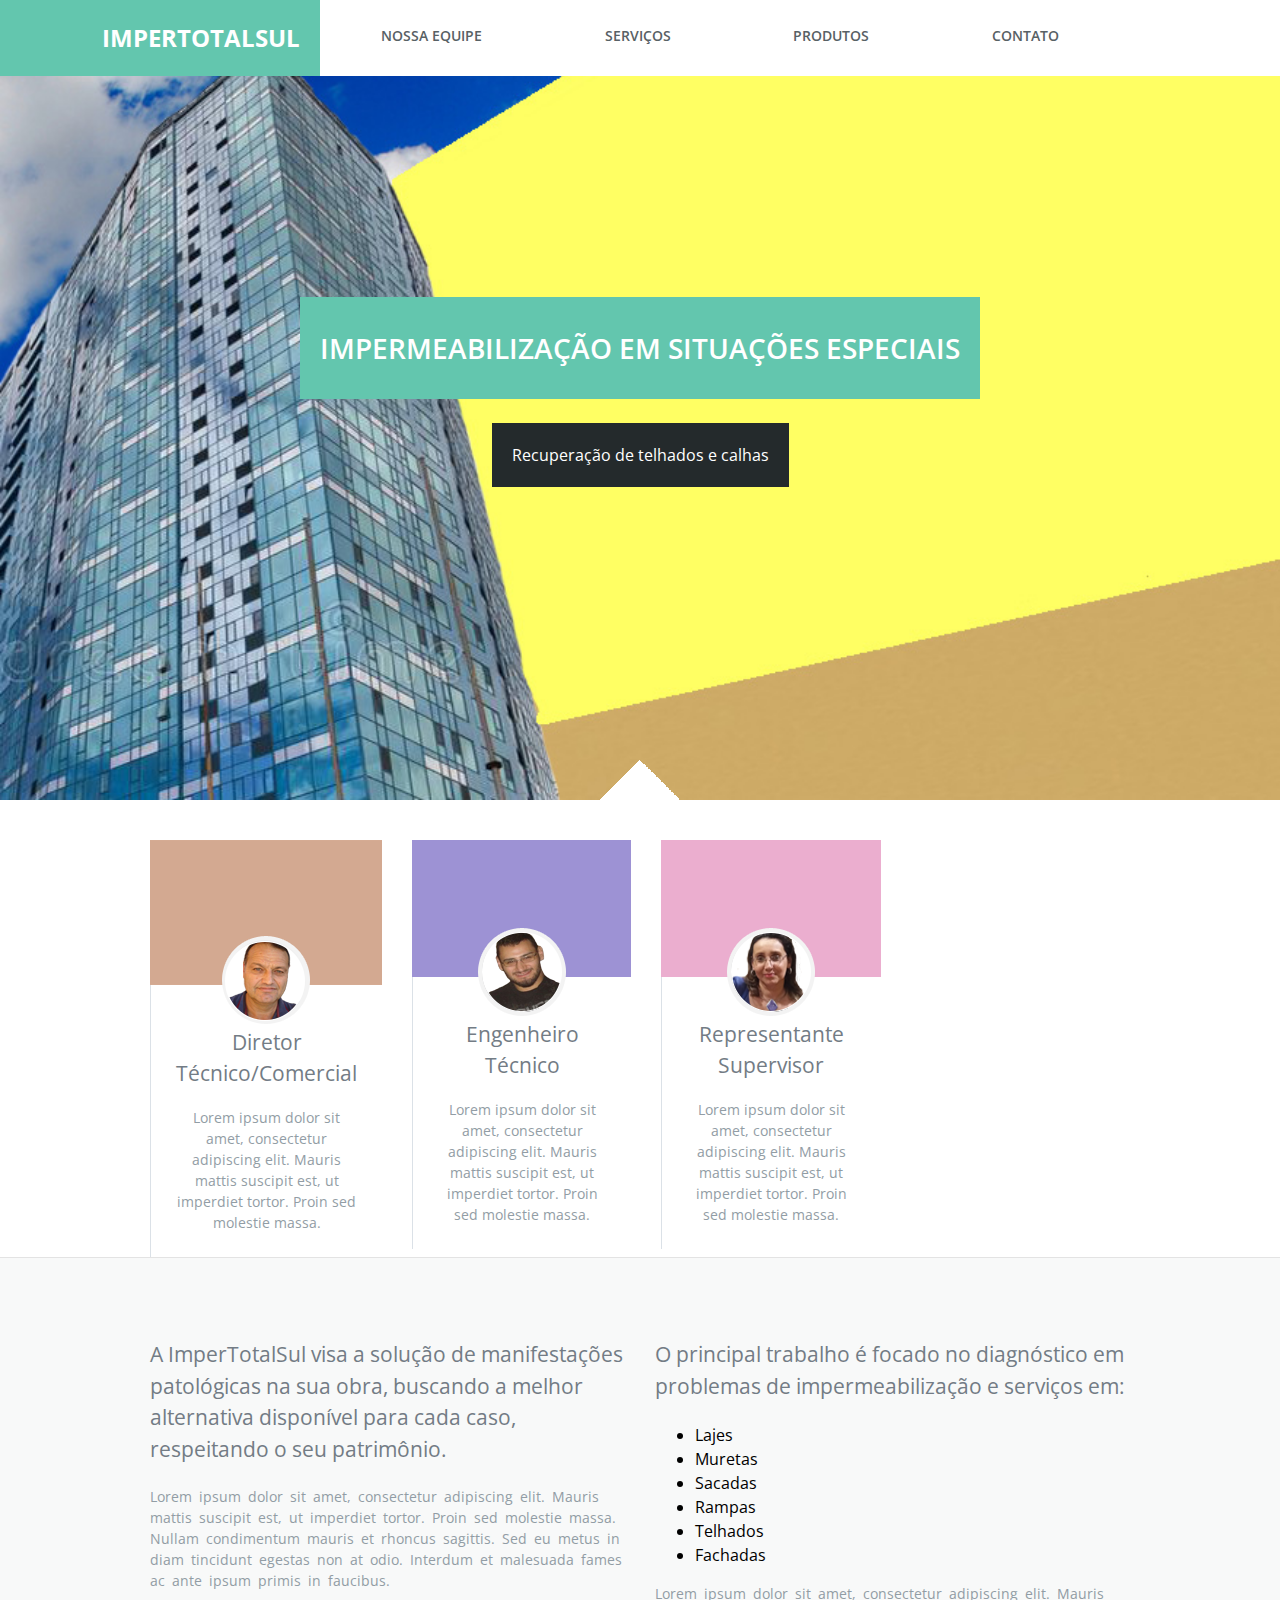
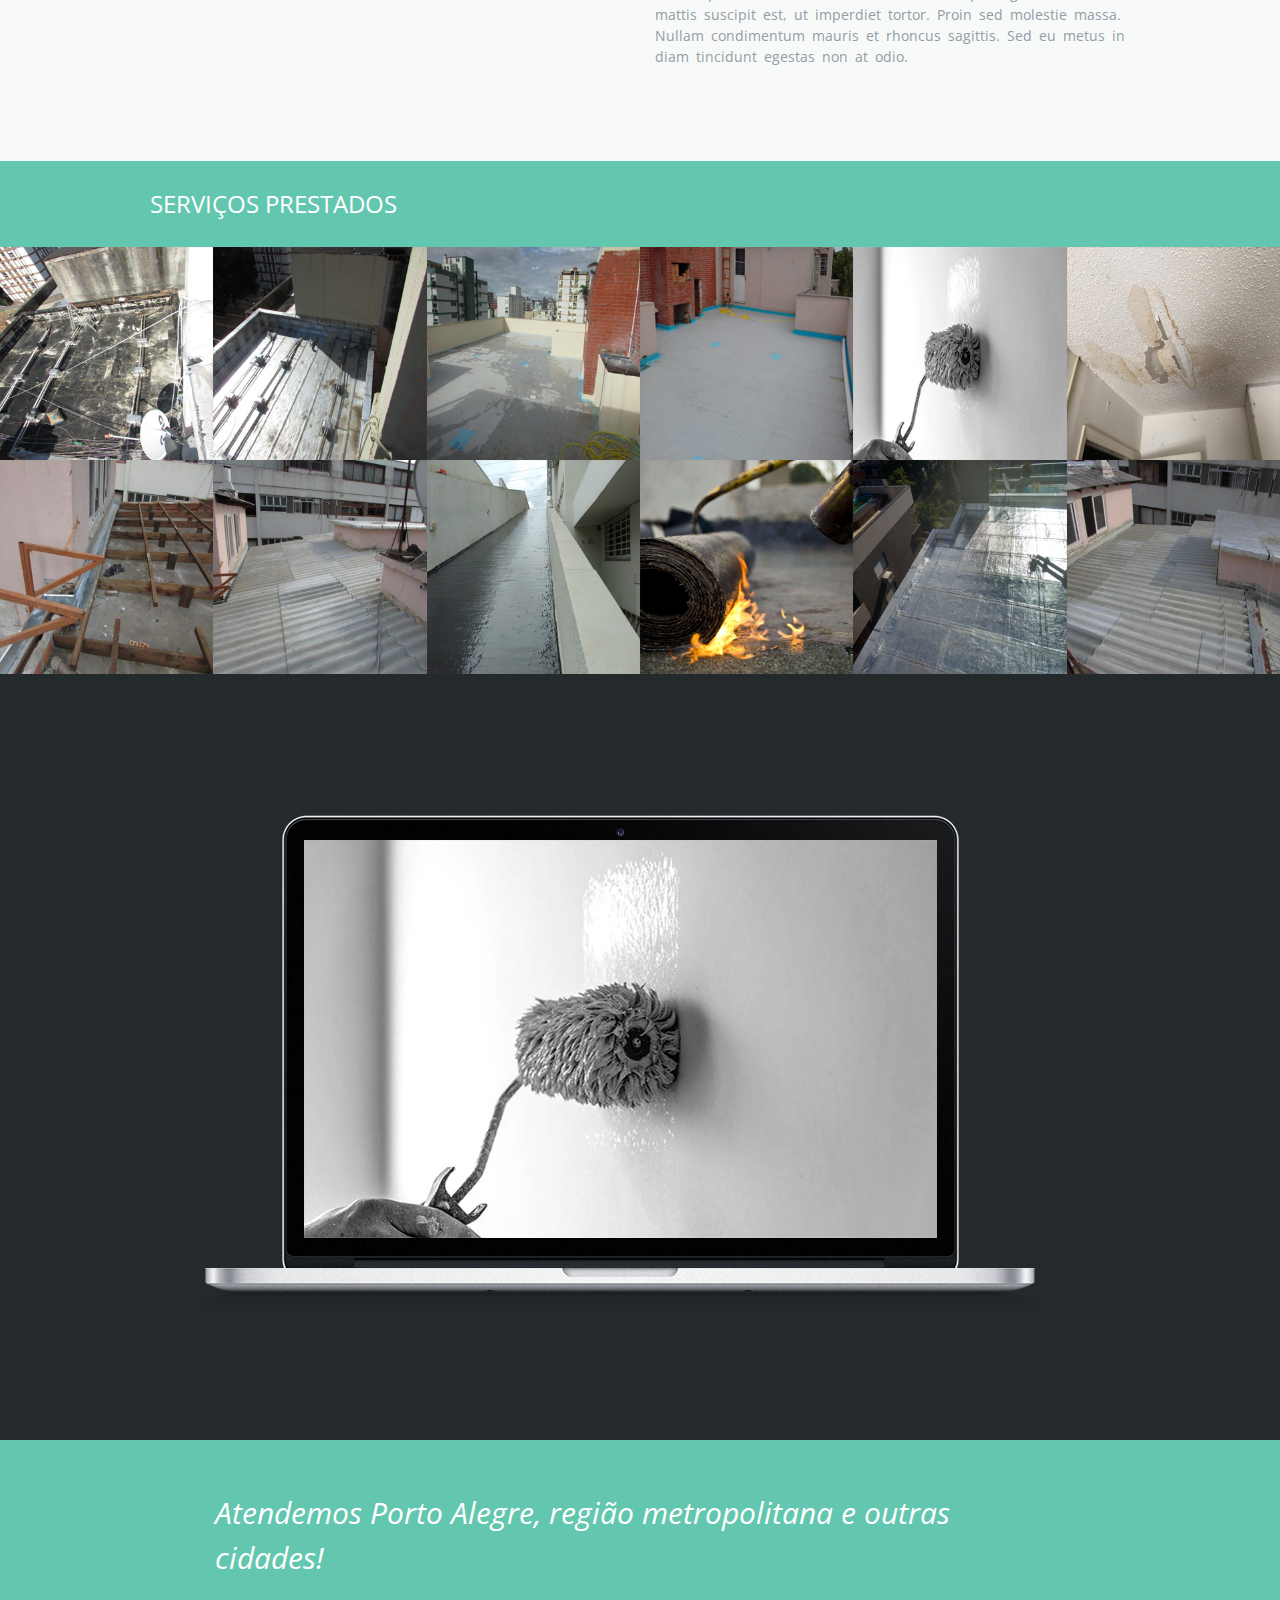
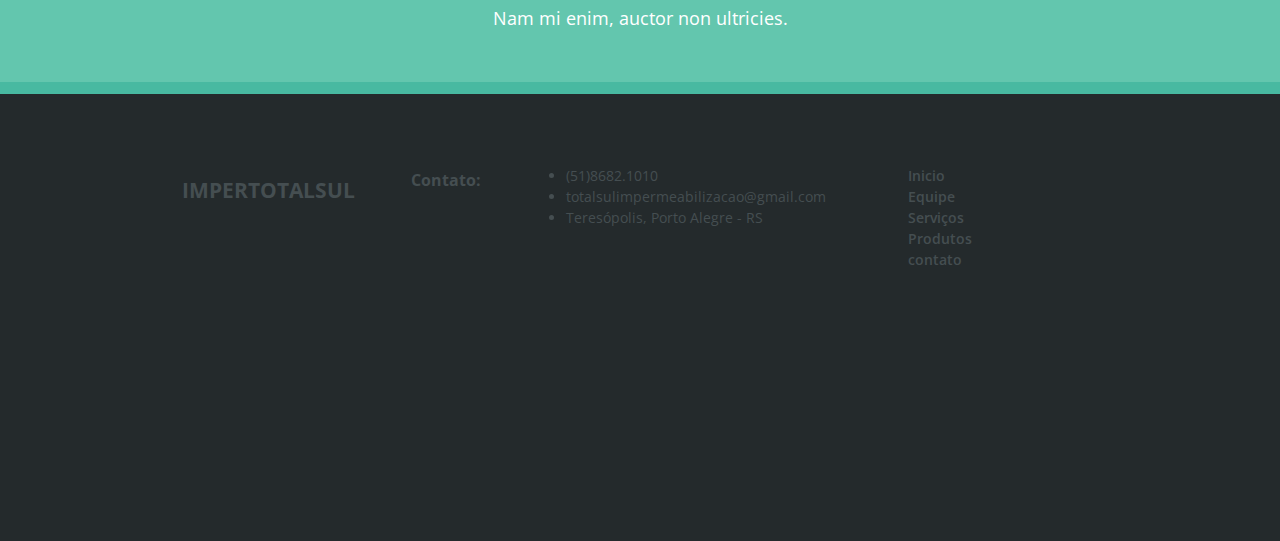
<file: index.html>
<!doctype html>
<html lang="pt-br">
  <head>
    <title> Impertotalsul </title>
    <meta charset="utf-8">
    <meta name="viewport" content="width=device-width, initial-scale=1">  
    <meta name="author" content="Gustavo Giglio">
    <meta name="description" content="Impermeabilização em situações especiais, recuperação de telhados e calhas">
    <meta name="keywords" content="Impermeabilização, recuperação, telhados, laje, mureta, infiltração">

    <link rel="stylesheet" href="https://use.fontawesome.com/releases/v5.2.0/css/all.css" integrity="sha384-hWVjflwFxL6sNzntih27bfxkr27PmbbK/iSvJ+a4+0owXq79v+lsFkW54bOGbiDQ" crossorigin="anonymous">
    <!-- Fonts -->
    <link href='http://fonts.googleapis.com/css?family=Sintony:400,700' rel='stylesheet' type='text/css'>
    <link href='http://fonts.googleapis.com/css?family=Open+Sans:400,600,700' rel='stylesheet' type='text/css'>
        
    <link rel="stylesheet" href="style/normalize.css">
    <link rel="stylesheet" href="style/main.css">
  </head>

  <body class="no-js" id="topo">  
    
    <header class="header">
      <a href="index.html" class="logo-text">ImperTotalSul</a>
          
      <button style="display: none;" class="header__btnMenu"> <i class="fas fa-bars fa-2x"></i> <span class="sr-only">Menu</span></button>
          
      <nav class="header__nav">
        <!--Adiconado menu de navegação na pag, para facilitar o acesso dos clientes-->
        <ul>
          <li><a href="#equipe">Nossa equipe</a></li>
          <li><a href="#serviço">serviços</a></li>
          <li><a href="#">Produtos</a></li>
          <li><a href="contato.html">contato</a></li>
        </ul>
      </nav>
    </header>
        
    <section class="hero">
      <!--nomes renomeados-->            
      <h1 class="hero__title">            
        Impermeabilização em situações especiais
      </h1>
      <p class="hero__text">Recuperação de telhados e calhas</p>
      <!--Removido botão de interação--> 
    </section>

    <div class="container" id="equipe">
      <section class="people-cards">   
        
        <!--Pessoa 1-->
        <article class="people-cards__card">               

          <img src="js/img/c01.jpg" alt="Carousel Img" class="people-cards__image">

          <div class="people-cards__avatar">
            <img src="js/img/teamsprite_01.png" alt="Carousel Img">
          </div>
                
          <div class="people-cards__content">
            <h2 class="people-cards__title">Diretor Técnico/Comercial</h2>
            <p class="people-cards__text">Lorem ipsum dolor sit amet, consectetur adipiscing elit. Mauris mattis suscipit est, ut imperdiet tortor. Proin sed molestie massa.</p>
          </div>
        </article>
            
        <!--Pessoa 2-->
        <article class="people-cards__card">               

          <img src="js/img/c03.jpg" alt="Carousel Img" class="people-cards__image">

          <div class="people-cards__avatar">
            <img src="js/img/teamsprite_04.png" alt="Carousel Img">
          </div>

          <div class="people-cards__content">
            <h2 class="people-cards__title">Engenheiro Técnico</h2>
            <p class="people-cards__text">Lorem ipsum dolor sit amet, consectetur adipiscing elit. Mauris mattis suscipit est, ut imperdiet tortor. Proin sed molestie massa.</p>
          </div>
        </article>
            
        <!--Pessoa 3-->
          <article class="people-cards__card">               

          <img src="js/img/c04.jpg" alt="Carousel Img" class="people-cards__image">

          <div class="people-cards__avatar">
            <img src="js/img/teamsprite_03.png" alt="Carousel Img">
          </div>

          <div class="people-cards__content">
            <h2 class="people-cards__title">Representante Supervisor</h2>
            <p class="people-cards__text">Lorem ipsum dolor sit amet, consectetur adipiscing elit. Mauris mattis suscipit est, ut imperdiet tortor. Proin sed molestie massa.</p>
          </div>
        </article>
            
        <!--Pessoa 4 Removida-->
      </section>
    </div>

    <section class="content">
      <div class="container" id="serviço">

        <article>
          <!--Incrementado texto expecificando o trabalho da empresa-->
          <h3>A ImperTotalSul visa a solução de manifestações patológicas na sua obra, buscando a melhor alternativa disponível para cada caso, respeitando o seu patrimônio.</h3>
          <p>Lorem ipsum dolor sit amet, consectetur adipiscing elit. Mauris mattis suscipit est, ut imperdiet tortor. Proin sed molestie massa. Nullam condimentum mauris et rhoncus sagittis. Sed eu metus in diam tincidunt egestas non at odio. Interdum et malesuada fames ac ante ipsum primis in faucibus.</p>            
          <!--(foi removido os dois botões de interação, não seram utilizados nessa pag.)-->
        </article>

        <!--Adicionado uma lista com os tipos de serviços que a empresa realiza -->
        <article>
          <h3>O principal trabalho é focado no diagnóstico em problemas de impermeabilização e serviços em:</h3>
          <ul>
            <li>Lajes</li>
            <li>Muretas</li>
            <li>Sacadas</li>
            <li>Rampas</li>
            <li>Telhados</li>
            <li>Fachadas</li>
          </ul>
          <p>Lorem ipsum dolor sit amet, consectetur adipiscing elit. Mauris mattis suscipit est, ut imperdiet tortor. Proin sed molestie massa. Nullam condimentum mauris et rhoncus sagittis. Sed eu metus in diam tincidunt egestas non at odio.</p>
        </article>  
      </div>
    </section>
        
    <section class="last-articles">
      <div class="last-articles__title">
          <div class="container">
            <h2>Serviços prestados</h2>
          </div>
      </div>

      <!--imagens alteradas, mostrando obras antes como elas eram e como ficou depois-->
      <div class="last-articles__thumbs">
        <a href="#"><img src="js/img/articles/01.png" alt=""></a>
        <a href="#"><img src="js/img/articles/02.png" alt=""></a>
        <a href="#"><img src="js/img/articles/03.png" alt=""></a>
        <a href="#"><img src="js/img/articles/04.png" alt=""></a>
        <a href="#"><img src="js/img/articles/05.png" alt=""></a>
        <a href="#"><img src="js/img/articles/06.png" alt=""></a>
        <a href="#"><img src="js/img/articles/07.png" alt=""></a>
        <a href="#"><img src="js/img/articles/08.png" alt=""></a>
        <a href="#"><img src="js/img/articles/09.png" alt=""></a>
        <a href="#"><img src="js/img/articles/10.png" alt=""></a>
        <a href="#"><img src="js/img/articles/11.png" alt=""></a>
        <a href="#"><img src="js/img/articles/12.png" alt=""></a>
      </div>
    </section>

    <!--fotos dos avatares atulizados da equipe-->
    <div class="laptop-slider">            
      <div class="slideshow">
        <figure><img alt="" src="js/img/slider/slide-01.png" /></figure>
        <figure><img alt="" src="js/img/slider/slide-02.png" /></figure>
        <figure><img alt="" src="js/img/slider/slide-01.png" /></figure>
        <figure><img alt="" src="js/img/slider/slide-02.png" /></figure>
        <span class="prev" style="display: none;"><i class="fas fa-angle-left fa-4x"></i></span>
        <span class="next" style="display: none;"><i class="fas fa-angle-right fa-4x"></i></span>
      </div>                    
    </div>
        
    <section class="quote-container">
      <div class="quote-slideshow">
            
        <figure>
          <h2>Atendemos Porto Alegre, região metropolitana e outras cidades! </h2>
          <figcaption>
            Nam mi enim, auctor non ultricies.
          </figcaption>
        </figure>
            
        <figure>
          <h2>Lorem ipsum dolor sit amet, consectetur adipiscing elit. Mauris mattis suscipit est, ut imperdiet tortor. Proin sed molestie massa.</h2>
          <figcaption>
            Nam mi enim, auctor.
          </figcaption>
        </figure>
            
        <span class="prev" style="display:none;"><i class="fas fa-angle-left fa-2x"></i></span>
        <span class="next" style="display:none;"><i class="fas fa-angle-right fa-2x"></i></span>
      </div> 
    </section>

    <footer class="footer">
      <div class="container" id="contato">
        <h2 class="footer__logo">ImperTotalSul</h2>
                
        <!--adicionado opção para contato-->
        <h3>Contato:</h3>
        <ul>
          <li><i class="fab fa-whatsapp"></i> (51)8682.1010</li>
          <li><i class="far fa-envelope"></i> totalsulimpermeabilizacao@gmail.com</li>
          <li><i class="fas fa-map-marker-alt"></i> Teresópolis, Porto Alegre - RS</li>
        </ul>
              
        <ul class="footer__links">
          <li><a href="#topo">Inicio</a></li>
          <li><a href="#equipe">Equipe</a></li>
          <li><a href="#serviço">Serviços</a></li>
          <li><a href="#">Produtos</a></li>
          <li><a href="#contato">contato</a></li>
        </ul>
      </div>
    </footer>   

    <script src="js/menu.js"></script>        
    <script src="js/carousel.js"></script>
    <script src="js/main.js"></script>

  </body>
</html>
</file>
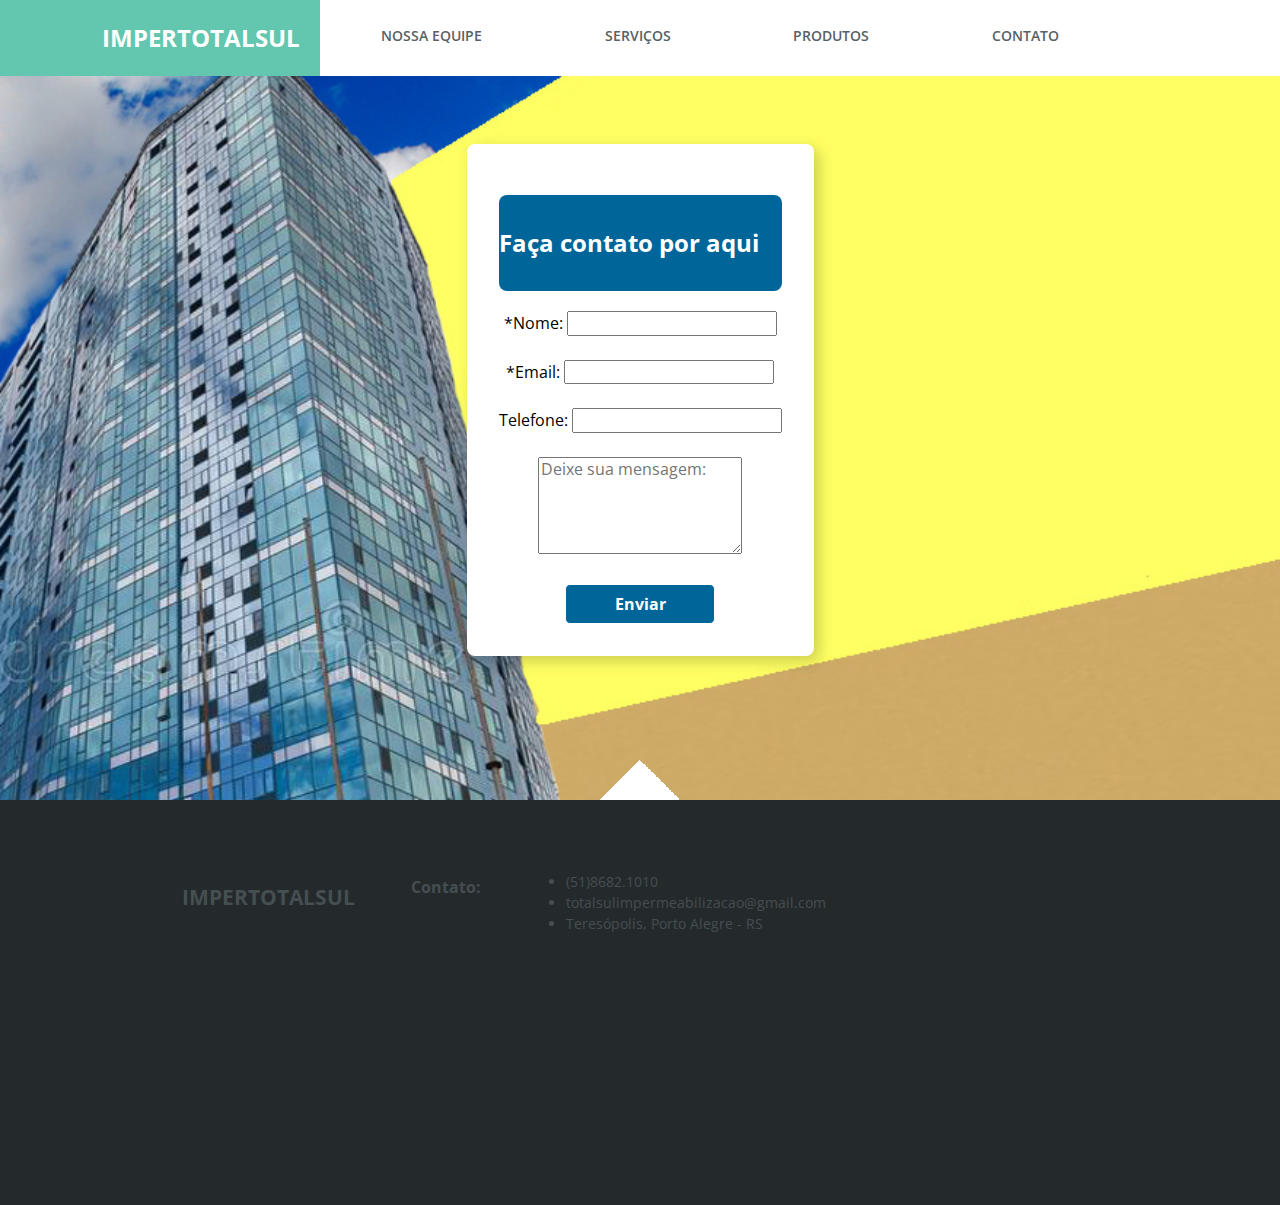
<file: contato.html>
<!doctype html>
<html lang="pt-br">
    <head>
        <title> Impertotalsul </title>
        <meta charset="utf-8">
        <meta name="viewport" content="width=device-width, initial-scale=1">  
        <meta name="author" content="Gustavo Giglio">
        <meta name="description" content="Impermeabilização em situações especiais, recuperação de telhados e calhas">
        <meta name="keywords" content="Impermeabilização, recuperação, telhados, laje, mureta, infiltração">

        <link rel="stylesheet" href="https://use.fontawesome.com/releases/v5.2.0/css/all.css" integrity="sha384-hWVjflwFxL6sNzntih27bfxkr27PmbbK/iSvJ+a4+0owXq79v+lsFkW54bOGbiDQ" crossorigin="anonymous">
        <!-- Fonts -->
        <link href='http://fonts.googleapis.com/css?family=Sintony:400,700' rel='stylesheet' type='text/css'>
        <link href='http://fonts.googleapis.com/css?family=Open+Sans:400,600,700' rel='stylesheet' type='text/css'>
        
        <link rel="stylesheet" href="style/normalize.css">
        <link rel="stylesheet" href="style/main.css">
    </head>

    <body class="no-js" id="topo">
       
        <header class="header">
          <a href="index.html" class="logo-text">ImperTotalSul</a>
          
          <button style="display: none;" class="header__btnMenu"> <i class="fas fa-bars fa-2x"></i> <span class="sr-only">Menu</span></button>
          
          <nav class="header__nav">
            <!--Adiconado menu de navegação na pag, para facilitar o acesso dos clientes-->
            <ul>
                <li><a href="index.html">Nossa equipe</a></li>
                <li><a href="index.html">serviços</a></li>
                <li><a href="index.html">Produtos</a></li>
                <li><a href="#contato">contato</a></li>
            </ul>
          </nav>
        </header>

        <section class="hero"> 
            <div class="form__input">
                <h2>Faça contato por aqui</h2>
                <!--adicionado um formulário para o cliente entrar em contanto com a empresa-->
                <form action="">
            
                  <div class="">
                    <label for="nome">*Nome:</label>
                    <input  type="text" name="nome" id="id_nome" required="required" style="font-size:16px"><br><br>
                   
                    <label for="email">*Email:</label>
                    <input type="email" pattern="^[0-9a-zA-Z-._+]+@[a-zA-Z0-9-_+]+\.[a-zA-Z]+(\.[a-zA-Z]+)?" required="required"><br><br>
                    
                    <label for="id_telefone">Telefone:</label>
                    <input type="text" nome="telefone" id="id_telefone"><br>
                   
                    <label for="id_mensagem"></label><br>
                    <textarea name="mensagem" id="id_mensagem" required="required" cols="20.5" rows="5" placeholder="Deixe sua mensagem:"></textarea><br><br>
                    
                    <div class="enviar input"> 
                      <input type="submit" value="Enviar"> 
                    </div>

                  </div>
                </form>
            </div>
        </section>
        
        <footer class="footer">
            <div class="container" id="contato">
              <h2 class="footer__logo">ImperTotalSul</h2>
                
              <!--adicionado dados para contato-->
              <h3>Contato:</h3>
              <ul>
                <li><i class="fab fa-whatsapp"></i> (51)8682.1010</li>
                <li><i class="far fa-envelope"></i> totalsulimpermeabilizacao@gmail.com</li>
                <li><i class="fas fa-map-marker-alt"></i> Teresópolis, Porto Alegre - RS</li>
              </ul>
              
            </div>
        </footer>
    </body>
</html>
</file>
<file: style/main.css>
body{
    margin: 0;
    font-family: 'Open Sans', sans-serif;
    line-height: 1.5;
}

img{
    max-width: 100%;
}
.container{
    margin-right: auto;    
    margin-left: auto;
    padding-left: 1em;
    padding-right: 1em;
    max-width: 980px;
}

.header{
    background: #fff;
    width: 100%;
}

.js .header{
    position: fixed;
    width: 100%;
    z-index: 10;
}

.logo-text{
    text-transform: uppercase;
    background-color: #63c6ae;
    font-size: 24px;
    margin: 0;
    padding: 20px;
    display: block;
    text-decoration: none;
    font-weight: bold;
    color: #fff;
    float: left;
    text-align: right;
}

.header__nav{
    clear: left;
}
.header__nav ul{
    margin: 0;
    padding: 0;
}
.header__nav li {
    list-style-type: none;
    background: #242c2c;
    text-align: center;
    border-bottom: 1px dotted rgba(255,255,255, 0.2);
}
.header__nav a {
    text-decoration: none;
    text-transform: uppercase;
    color: #586165;
    font-size: 14px;
    font-weight: 600;
    display: block;
    padding: 25px 0;
    transition: .8s ease;
}
.header__nav a:hover {
    color: #63c6ae;   
}
.header__btnMenu{
    float: right;
    margin: 1.5em;
    background: transparent;
    border: none;
    font-size: 14px;
}

.js .header__nav{
    transition: max-height 1s;
}

.js .laptop-slider{
    overflow: hidden;
    color: white;
}
.js .laptop-slider .slideshow{
    position: relative;
    width: 100%;
    margin: auto;
    max-width: 950px;
}
.js .laptop-slider figure{
    opacity: 0;
    transition: 1s opacity;
    width: 100%;
    position: absolute;
    top: 0;
    left: 0;
    
}
.js .laptop-slider figure.show{
    opacity: 1;
    position: static;
    
}
.js .laptop-slider .prev, .js .laptop-slider .next{
    z-index: 3;
    position: absolute;
    top: 50%;
    cursor: pointer;
}
.js .laptop-slider .prev{
    left: 10px;
}
.js .laptop-slider .next{
    right: 10px;
}





.js .quote-slideshow{
    position: relative;
    width: 100%;
    margin: auto;
    max-width: 950px;
    box-sizing: border-box;
    padding: 0 50px;
    color: white;
}
.js .quote-slideshow figure h2{
    margin-top: 0;
}
.js .quote-slideshow figure{
    opacity: 0;
    transition: 1s opacity;
    position: absolute;
    top: 0;
    left: 50px;
    right: 50px;
    box-sizing: border-box;
    margin: 0;
}
.js .quote-slideshow figure.show{
    opacity: 1;
    position: static;
    
}
.js .quote-slideshow .prev, .js .quote-slideshow .next{
    z-index: 3;
    position: absolute;
    top: 50%;
    cursor: pointer;
}
.js .quote-slideshow .prev{
    left: 10px;
}
.js .quote-slideshow .next{
    right: 10px;
}


.hero{
    height: 80vh;
    padding: 40px 20px;
    text-align: center;
    display: flex;
    flex-direction: column;
    justify-content: center;
    align-items: center;
    
    background: linear-gradient(45deg, white 50%, transparent 50%) left calc(50% + 20px) bottom no-repeat, 
                linear-gradient(-45deg, white 50%, transparent 50%) left calc(50% - 20px) bottom no-repeat, 
                url(../js/img/01.jpg);
    background-size: 40px 40px, 40px 40px, cover;
}

.hero__title{
    background-color: #63c6ae;
    color: white;
    font-size: 28px;
    font-weight: 600;
    padding: 30px 20px;
    text-transform: uppercase;
}

.hero__text{
    background-color: #242a2c;
    margin: 5px 30px 35px;
    color: white;
    padding: 20px;
    font-size: 16px;
}

.hero__btn{
    border: 1px solid rgba(255,255,255,.3);
    background-color: rgba(0,0,0,.2);
    border-radius: 5px;
    padding: 15px 25px;
    display: inline-block;
    color: white;
    text-decoration: none;
    font-size: 16px;
    font-weight: 600;
    text-transform: uppercase;
}




.people-cards{
    margin-top: 2.5em;
}

.people-cards__card{
    
}
.people-cards__card:hover{
    outline: 5px solid #63c6ae;
    outline-offset: -5px;
}
.people-cards__card:hover .people-cards__avatar img{
    transform: translateY(-50%);
}
.people-cards__card:hover .people-cards__title,
.people-cards__card:hover .people-cards__text{
    color: #63c6ae;
}

.people-cards__image{
    width: 100%;
}

.people-cards__avatar{
    margin: -55px auto;
    width: 88px;
    height: 88px;
    overflow: hidden;
}
.people-cards__content{
    text-align: center;
    padding: 40px 25px 10px;
    border-left: 1px solid #dbe1e7;
}
.people-cards__title{
    color: #737c85;
    font-size: 21px;
    font-weight: normal;
}
.people-cards__text{
    color: #929da5;
    font-size: 14px;    
}



.content{
    background: #f8f9f9;
    padding: 20px 0 80px;
    border-top: 1px solid #e3e3e3;
}

.content h3{
    color: #737c85;
    font-size: 21px;
    padding-top: 40px;
    font-weight: 400;
}
.content p{
    color: #929da5;
    font-size: 14px;
    word-spacing: 3px;
}
.button{
    padding: 15px 40px;
    border-radius: 3px;
    text-decoration: none;
    font-weight: 600;
    font-size: 15px;
    margin-right: 15px;
    display: inline-block;
    transition: background .5s;
}
.button:hover{
    background-color: #929da5;
}
.button-primary{
    background-color: #69c6ae;
    color: white;
}
.button-secundary{
    background-color: #455357;
    color: white;
}



.last-articles__title{
    background-color: #63c6ae;
    padding: 5px 0;
}

.last-articles__title h2{
    font-size: 24px;
    color: white;
    text-transform: uppercase;
    font-weight: 400;
}

.last-articles__thumbs{
    display: grid;
    grid-template-columns: repeat(auto-fill, minmax(250px, 1fr));
    grid-auto-rows: auto;
    grid-gap: 0;
    background: yellow;
}
.last-articles__thumbs img{
    display: block;
    width: 100%;
}


.laptop-slider{
    background-color: #242a2c;
    padding: 125px 0 100px;
    width: 100%;
    overflow: auto;
}

.slideshow{
    white-space: nowrap;
}
.slideshow figure{
    display: inline-block;
}




.quote-container{
    background-color: #63c6ae;
    padding: 50px 0;
    border-bottom: 12px solid #48b9a1;
}

.quote-slideshow h2{
    color: white;
    font-size: 30px;
    font-style: italic;
    font-weight: normal;
}

.quote-slideshow figcaption{
    color: white;
    font-size: 18px;
    text-align: center;
}

.no-js .quote-slideshow figure + figure{
    margin-top: 5em;
}


.footer{
    background-color: #242a2c;
    padding: 50px 0 250px;
    color: #454e51;
    font-size: 14px;
}

.footer__links li{
    list-style: none;
}
.footer__links a{
    color: #454e51;
    display: block;
    font-weight: 600;
    text-decoration: none;
}

.footer__logo{
    text-transform: uppercase;
}

@media screen and (min-width: 1024px){
    .header{
        position: fixed;
    }
    
    .logo-text{
        width: 25%;
        box-sizing: border-box;
    }
    
    .header__btnMenu{
        display: none;
    }
    
    .header__nav{
        float: left;
        width: 75%;
        clear: none;
        max-width: 800px;
    }
    
    .header__nav ul{
        display: flex;
        justify-content: space-around;
    }
    
    .header__nav li {
        border-bottom: none;
        flex-grow: 1;
    }
    
    .header__nav a{
        background: white;        
    }
    
    
    .people-cards{
        display: grid;
        grid-template-columns: repeat(4, 1fr);
        grid-gap: 30px;
    }
    
    
    .content .container{
        display: grid;
        grid-template-columns: 1fr 1fr;
        grid-gap: 30px;
    }
    
    .last-articles__thumbs{
        grid-template-columns: repeat(6, 1fr);
    }
    
    .footer .container{
        display: flex;
    }
    .footer .container > * {
        margin: 1.5em;
    }
}

/*adicionado um fundo para o formulário de contato */

.form__input {
    background-color: white;
    font-family: Arial, Helvetica, sans-serif sans-serif;
    max-width: 300px;
    min-width: 30vh;
    padding: 2rem;
    box-shadow: 5px 5px 15px rgba(0, 0, 0, 0.2);
    border-radius: 8px; 
}

.form__input h2 {
    background-color: #006699;
    color: #ffffff;
    padding: 30px 0px 30px 0px;
    text-align:left;
    border-radius: 8px;   
}

/*design do botão do formulário*/
.enviar input{
    background-color: #006699;
    height: 40px;
    width: 150px;
    font-weight: bold;
    border-radius: 5px;
    border: 1px solid;
    color: #ffffff;
    cursor: pointer;
}

.enviar input:hover{
    background: #007788;
}
</file>
